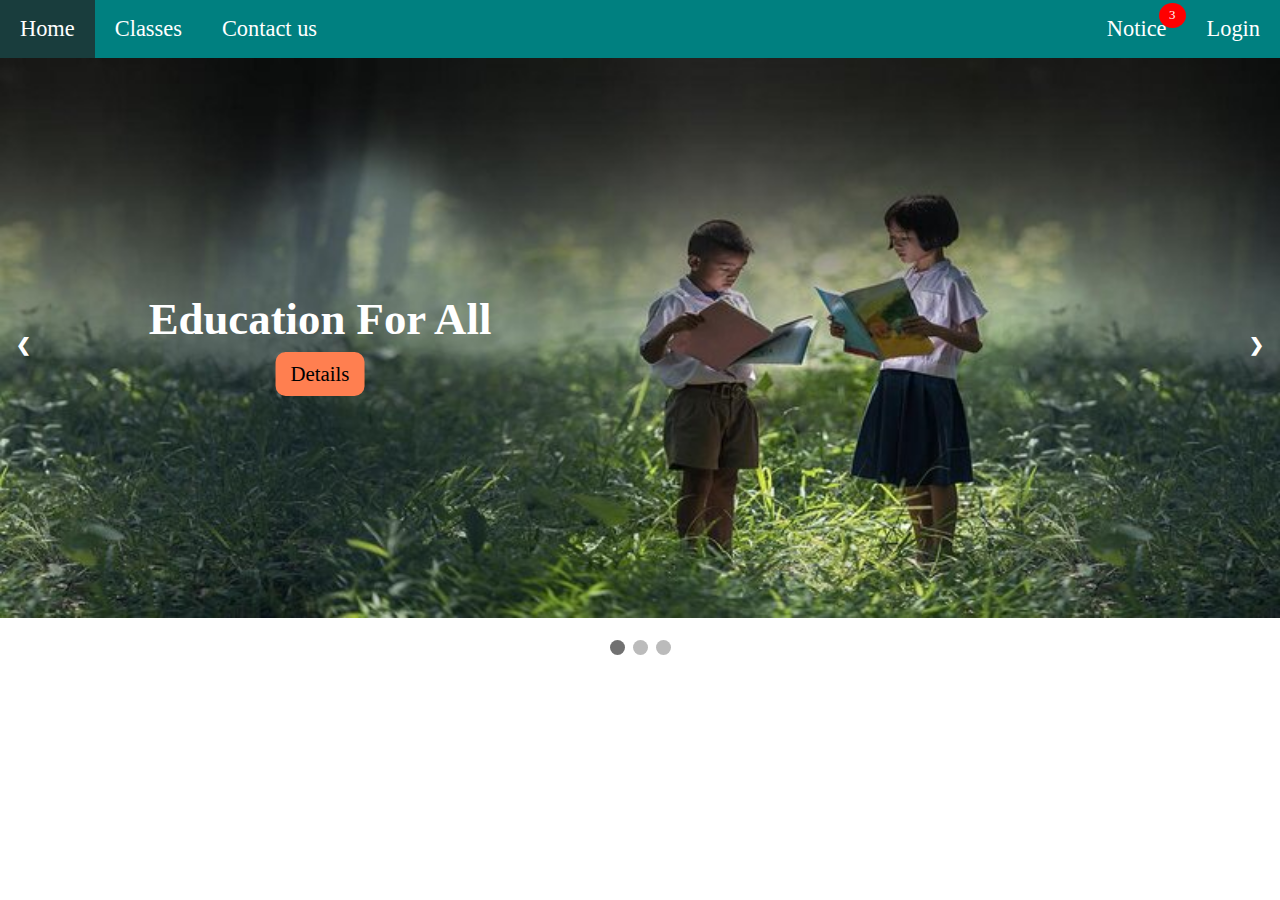
<file: index.html>
<!DOCTYPE html>
<html lang="en">
<head>
    <meta charset="UTF-8">
    <meta http-equiv="X-UA-Compatible" content="IE=edge">
    <meta name="viewport" content="width=device-width, initial-scale=1.0">
    <link rel="stylesheet" href="./style1.css">
    <title>Document</title>
</head>
<div>
    <ul>
        <li><a href="./index.html">Home</a></li>
        <li><a href="./class.html">Classes</a></li>
        <li><a href="#contact">Contact us</a></li>
        <li class="dropdown" style="float: right;">
            <a href="#dropdown" class="dropbtn">Login</a>
            <div class="dropdown-content" style="right: 0;">
              <a href="./home.php">User</a>
              <a href="./admin.html">Admin</a>
            </div>
        </li>
        <li class="dropdown" style="float: right;">
          <a href="#dropdown" class="notification">
            <span>Notice</span>
            <span class="badge">3</span>
          </a>
          <div class="dropdown-content" style="left: 2;">
            <a href="./notice.html"><span style="position: absolute;top:31%;font-size: small;">31-10-22</span>Go for first notice</a>
            <a href="./notice.html"><span style="position: absolute;top:61%;font-size: small;">31-10-22</span>Go for second notice</a>
            <a href="./notice.html"><span style="position: absolute;top:92%;font-size: small;">31-10-22</span>Go for third notice</a>
          </div>
      </li>
        <!-- <li style="float: right;">
          <a href="#notice" class="notification">
          <span>Notice</span>
          <span class="badge">3</span>
        </a></li> -->
    </ul>
    <div class="slideshow-container">

        <div class="mySlides fade">
          <img src="./public/img/rsz_11website_cover_image_-_sdg_4.jpg" style="width:100%">
          <h1>Education For All</h1>
          <a href="./slide1page.html">Details</a>
        </div>
        
        <div class="mySlides fade">
          <img src="./public/img/rsz_290487.jpg" style="width:100%">
        </div>
        
        <div class="mySlides fade">
          <img src="./public/img/rsz_1akshaya-patrau2019s-other-charitable-interests-include.jpg" style="width:100%">
        </div>
        
        <a class="prev" onclick="plusSlides(-1)">❮</a>
        <a class="next" onclick="plusSlides(1)">❯</a>
        
    </div>
        <br>
        
        <div style="text-align:center">
          <span class="dot" onclick="currentSlide(1)"></span> 
          <span class="dot" onclick="currentSlide(2)"></span> 
          <span class="dot" onclick="currentSlide(3)"></span> 
        </div>

        <script src="./src/imgSlideshow.js"></script>
            
</body>
</html>
</file>
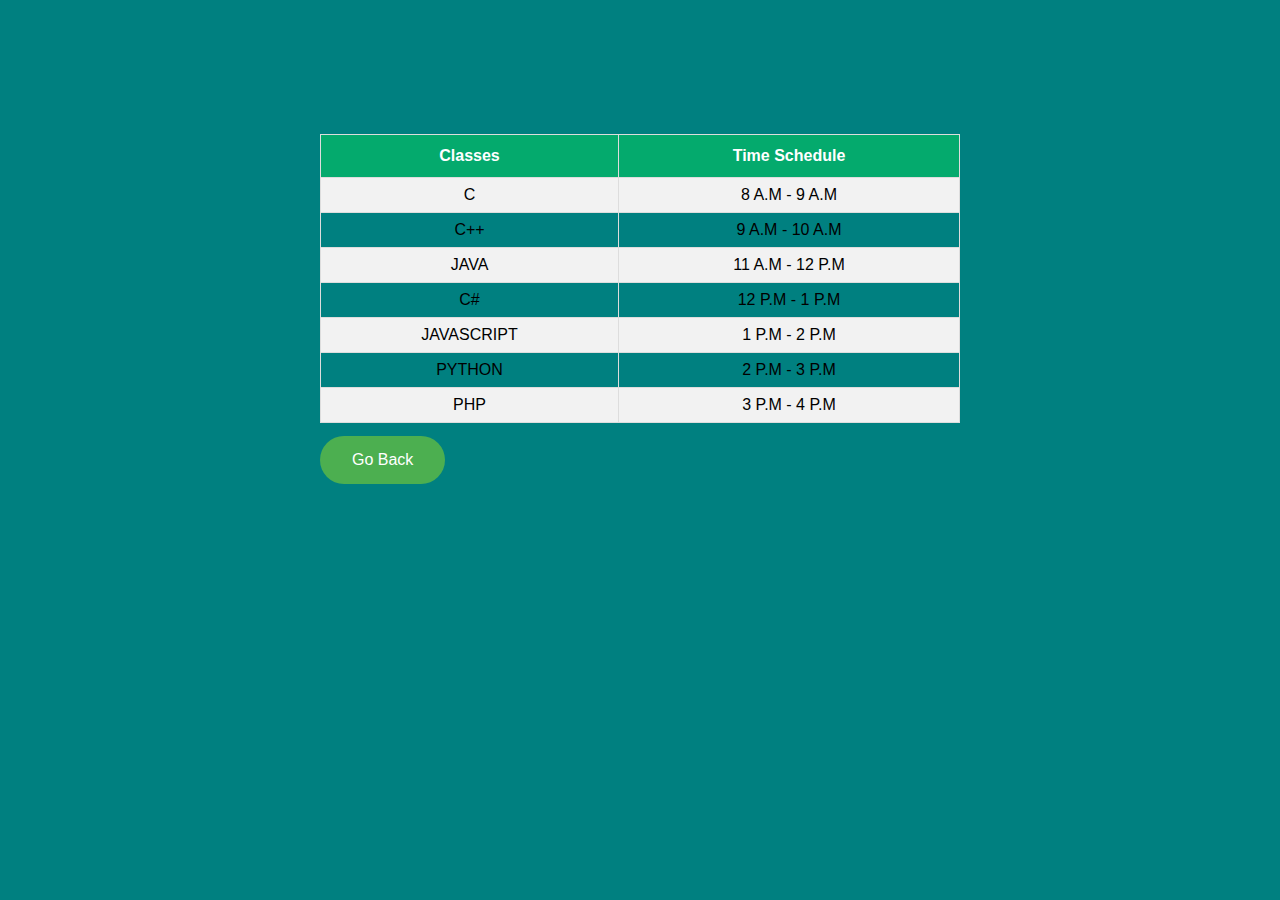
<file: class.html>
<!DOCTYPE html>
<html lang="en">
<head>
    <meta charset="UTF-8">
    <meta http-equiv="X-UA-Compatible" content="IE=edge">
    <meta name="viewport" content="width=device-width, initial-scale=1.0">
    <link rel="stylesheet" href="./table.css">
    <title>Document</title>
</head>
<body>
    <table id="classes">
        <tr>
          <th style="text-align:center;">Classes</th>
          <th style="text-align:center;">Time Schedule</th>
        </tr>
        <tr>
          <td>C</td>
          <td>8 A.M - 9 A.M</td>
        </tr>
        <tr>
            <td>C++</td>
            <td>9 A.M - 10 A.M</td>
        </tr>
        <tr>
            <td>JAVA</td>
            <td>11 A.M - 12 P.M</td>
        </tr>
        <tr>
            <td>C#</td>
            <td>12 P.M - 1 P.M</td>
        </tr>
        <tr>
            <td>JAVASCRIPT</td>
            <td>1 P.M - 2 P.M</td>
        </tr>
        <tr>
            <td>PYTHON</td>
            <td>2 P.M - 3 P.M</td>
        </tr>
        <tr>
            <td>PHP</td>
            <td>3 P.M - 4 P.M</td>
        </tr>
    </table>
    <button class="button" onclick="history.back()">Go Back</button>
</body>
</html>
</file>
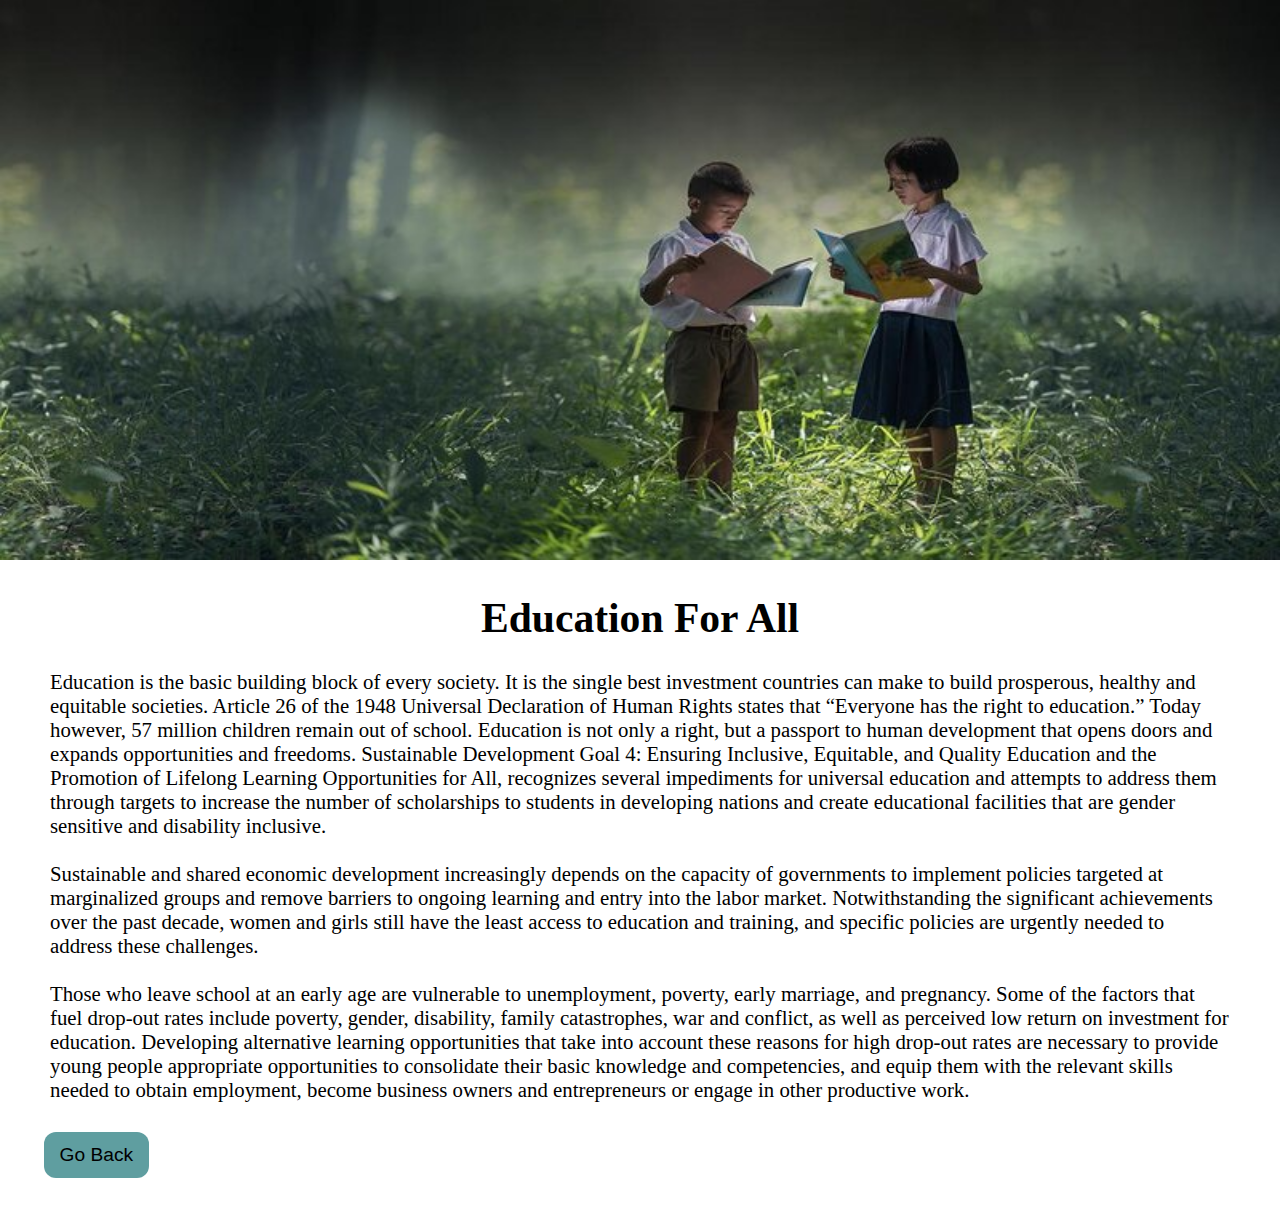
<file: slide1page.html>
<!DOCTYPE html>
<html lang="en">
<head>
    <meta charset="UTF-8">
    <meta http-equiv="X-UA-Compatible" content="IE=edge">
    <meta name="viewport" content="width=device-width, initial-scale=1.0">
    <link rel="stylesheet" href="./slide1page.css">
    <title>Document</title>
</head>
<body>
    <img src="./public/img/rsz_11website_cover_image_-_sdg_4.jpg" alt="">
    <div class="container">
        <h1>Education For All</h1>
        <p>Education is the basic building block of every society. It is the single best investment countries can make to build prosperous, healthy and equitable societies. Article 26 of the 1948 Universal Declaration of Human Rights states that “Everyone has the right to education.” Today however, 57 million children remain out of school. Education is not only a right, but a passport to human development that opens doors and expands opportunities and freedoms. Sustainable Development Goal 4: Ensuring Inclusive, Equitable, and Quality Education and the Promotion of Lifelong Learning Opportunities for All, recognizes several impediments for universal education and attempts to address them through targets to increase the number of scholarships to students in developing nations and create educational facilities that are gender sensitive and disability inclusive.
            <br><br>Sustainable and shared economic development increasingly depends on the capacity of governments to implement policies targeted at marginalized groups and remove barriers to ongoing learning and entry into the labor market. Notwithstanding the significant achievements over the past decade, women and girls still have the least access to education and training, and specific policies are urgently needed to address these challenges.
            <br><br>Those who leave school at an early age are vulnerable to unemployment, poverty, early marriage, and pregnancy. Some of the factors that fuel drop-out rates include poverty, gender, disability, family catastrophes, war and conflict, as well as perceived low return on investment for education. Developing alternative learning opportunities that take into account these reasons for high drop-out rates are necessary to provide young people appropriate opportunities to consolidate their basic knowledge and competencies, and equip them with the relevant skills needed to obtain employment, become business owners and entrepreneurs or engage in other productive work.
        </p>
    </div>
    <button class="button" onclick="history.back()">Go Back</button>
</body>
</html>
</file>
<file: style1.css>
body{
    margin: 0%;
    padding: 0%;
}

*{
    box-sizing: border-box;
}

ul{
    list-style-type: none;
    margin: 0%;
    padding: 0%;
    overflow: hidden;
    background-color: teal;

}

li{
    float: left;
}

li a, .dropbtn{
    display: block;
    margin: 16px 20px;
    text-decoration: none;
    text-align: center;
    color: white;
    font-size: 1.4rem;
    /* padding: 5px; */
}

li > .notification{
  /* background-color: #555; */
  color: white;
  text-decoration: none;
  position: relative;
  display: inline-block;
  /* padding: 5px; */
  border-radius: 10%;
}

.notification .badge {
  position: absolute;
  top: -13px;
  right: -19px;
  padding: 5px 10px;
  border-radius: 50%;
  background: red;
  color: white;
  font-size: .8rem;
}

li:hover:not(.active) {
    background-color:rgb(25, 61, 61);
}
/* nabbar dropdown list */
li.dropdown {
    display: block;
}

.dropdown-content {
    display: none;
    position: absolute;
    background-color: #f9f9f9;
    min-width: 160px;
    box-shadow: 0px 8px 16px 0px rgba(0,0,0,0.2);
    z-index: 1;
}

.dropdown-content a {
    color: black;
    padding: 8px 12px;
    text-decoration: none;
    display: block;
    text-align: left;
    font-size: 1.2rem;
}
  
.dropdown-content a:hover {background-color: #f1f1f1;}
  
.dropdown:hover .dropdown-content {
    display: block;
}

/* image carousel */
/* Slideshow container */
.slideshow-container {
    /* max-width: 1000px; */
    position: relative;
    margin: auto;
    
  }
  
.mySlides{
  position: relative;
}

.mySlides > h1{
  position: absolute;
  top:41%;
  left: 25%;
  transform: translate(-50%, -50%);
  color: white;
  font-size: 2.8rem;  
}

.mySlides > a{
  padding: 10px 15px;
  background-color: coral;
  position: absolute;
  border-radius: 10px;
  border: none;
  font-size: 1.3rem;
  top: 56%;
  left: 25%;
  transform: translate(-50%, -50%);
  text-align: center;
  text-decoration: none;
  color: black;

}

  /* Next & previous buttons */
  .prev, .next {
    cursor: pointer;
    position: absolute;
    top: 50%;
    width: auto;
    padding: 16px;
    margin-top: -22px;
    color: white;
    font-weight: bold;
    font-size: 18px;
    transition: 0.6s ease;
    border-radius: 0 3px 3px 0;
    user-select: none;
  }
  
  /* Position the "next button" to the right */
  .next {
    right: 0;
    border-radius: 3px 0 0 3px;
  }
  
  /* On hover, add a black background color with a little bit see-through */
  .prev:hover, .next:hover {
    background-color: rgba(0,0,0,0.8);
  }
  
  /* Caption text */
  .text {
    color: #f2f2f2;
    font-size: 15px;
    padding: 8px 12px;
    position: absolute;
    bottom: 8px;
    width: 100%;
    text-align: center;
  }
  
  /* Number text (1/3 etc)
  .numbertext {
    color: #f2f2f2;
    font-size: 12px;
    padding: 8px 12px;
    position: absolute;
    top: 0;
  } */
  
  /* The dots/bullets/indicators */
  .dot {
    cursor: pointer;
    height: 15px;
    width: 15px;
    margin: 0 2px;
    background-color: #bbb;
    border-radius: 50%;
    display: inline-block;
    transition: background-color 0.6s ease;
  }
  
  .active, .dot:hover {
    background-color: #717171;
  }
  
  /* Fading animation */
  .fade {
    animation-name: fade;
    animation-duration: 1.5s;
  }
  
  @keyframes fade {
    from {opacity: .4} 
    to {opacity: 1}
  }
</file>
<file: table.css>
body{
    margin: 0%;
    padding: 0%;
    background-color: teal;
}
*{
    box-sizing: border-box;
}
#classes {
  font-family: Arial, Helvetica, sans-serif;
  border-collapse: collapse;
  width: 50%;
  margin-left:25%;
  margin-top: 10.5%;
}

#classes td, #classes th {
  border: 1px solid #ddd;
  padding: 8px;
  text-align: center;
}

#classes tr:nth-child(even){background-color: #f2f2f2;}

/* #classes tr:hover {background-color: #ddd;} */

#classes th {
  padding-top: 12px;
  padding-bottom: 12px;
  text-align: left;
  background-color: #04AA6D;
  color: white;
}

.button {
    background-color: #4CAF50;
    border: none;
    border-radius: 25px;
    color: white;
    padding: 15px 32px;
    text-align: center;
    text-decoration: none;
    display: inline-block;
    font-size: 16px;
    /* margin: 4px 2px; */
    cursor: pointer;
    margin-left:25%;
    margin-top:1%;
  }
</file>
<file: slide1page.css>
body{
    margin:0%;
    padding:0%;
}

*{
    box-sizing: border-box;
}

img{
    width: 100%;
    height: 15%;
}

.container{
    margin: 30px;
    padding: 0px 20px;
}

.container > h1{
    text-align: center;
    font-size: 2.6rem;
}

.container >p{
    font-size: 1.3rem;
    /* text-align: center; */
}

.button{
    background-color: cadetblue;
    padding: 12px 16px;
    border: none;
    border-radius: 12px;
    font-size: 1.2rem;
    /* margin: 5px; */
    margin-bottom: 35px;
    position: relative;
    left: 3.4%;
}
</file>
